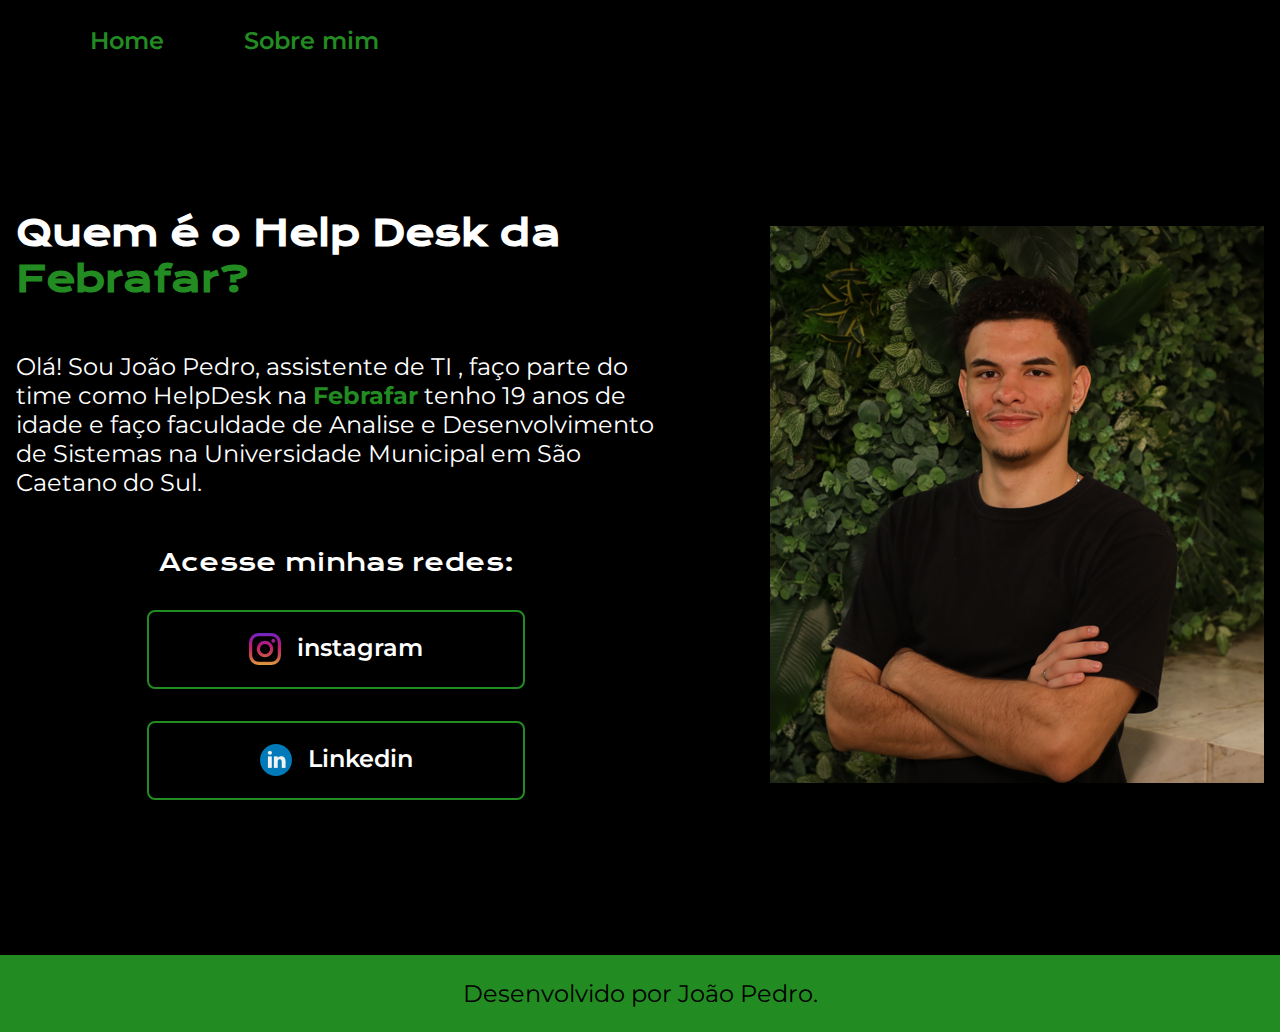
<file: index.html>
<!DOCTYPE html>
<html lang="pt-br">
<head>
    <meta charset="UTF-8">
    <meta http-equiv="X-UA-Compatible" content="IE=edge">
    <meta name="viewport" content="width=device-width, initial-scale=1.0">
    <title>JOTAPE</title>
    <link rel="stylesheet" href="./styles/styles.css">
</head>
<body>
    <header class="cabecalho">
        <nav class="cabecalho__menu">
            <a class="cabecalho__menu__link" href="index.html">Home</a>
            <a class="cabecalho__menu__link" href="about.html">Sobre mim</a>
        </nav>
    </header>
    <main class="apresentacao">
        <section class="apresentacao__conteudo">
            <h1 class="apresentacao__conteudo__titulo">Quem é o Help Desk da <strong class="titulo-destaque">Febrafar?</strong></h1>
            <p class="apresentacao__conteudo__paragrafo">Olá! Sou João Pedro, assistente de TI , faço parte do time como HelpDesk na <strong class="titulo-destaque">Febrafar</strong> tenho 19 anos de idade e faço faculdade de Analise e Desenvolvimento de Sistemas na Universidade Municipal em São Caetano do Sul. </p>
            <div class="apresentacao__links">
                <h2 class="apresentacao__links__subtitulo">Acesse minhas redes:</h2>
                <a class="apresentacao__links__botoes" href="https://instagram.com/jotape_zangarini" target="_blank">
                    <img src="/assets/instagram.png">
                    instagram

                </a>
                <a class="apresentacao__links__botoes" href="https://www.linkedin.com/in/jo%C3%A3o-pedro-zangarini-7363802aa/" target="_blank">
                    <img src="/assets/linkedin.png">
                    Linkedin

                </a>
            </div>
        </section>
        <img class="apresentacao__imagem" src="/assets/imagem.JPG" alt="João Pedro assistente de TI da Febrafar">
    </main>
    <footer class="rodape">
        <p>Desenvolvido por João Pedro.</p>
    </footer>
</body>
</html><strong class="titulo-destaque">
</file>
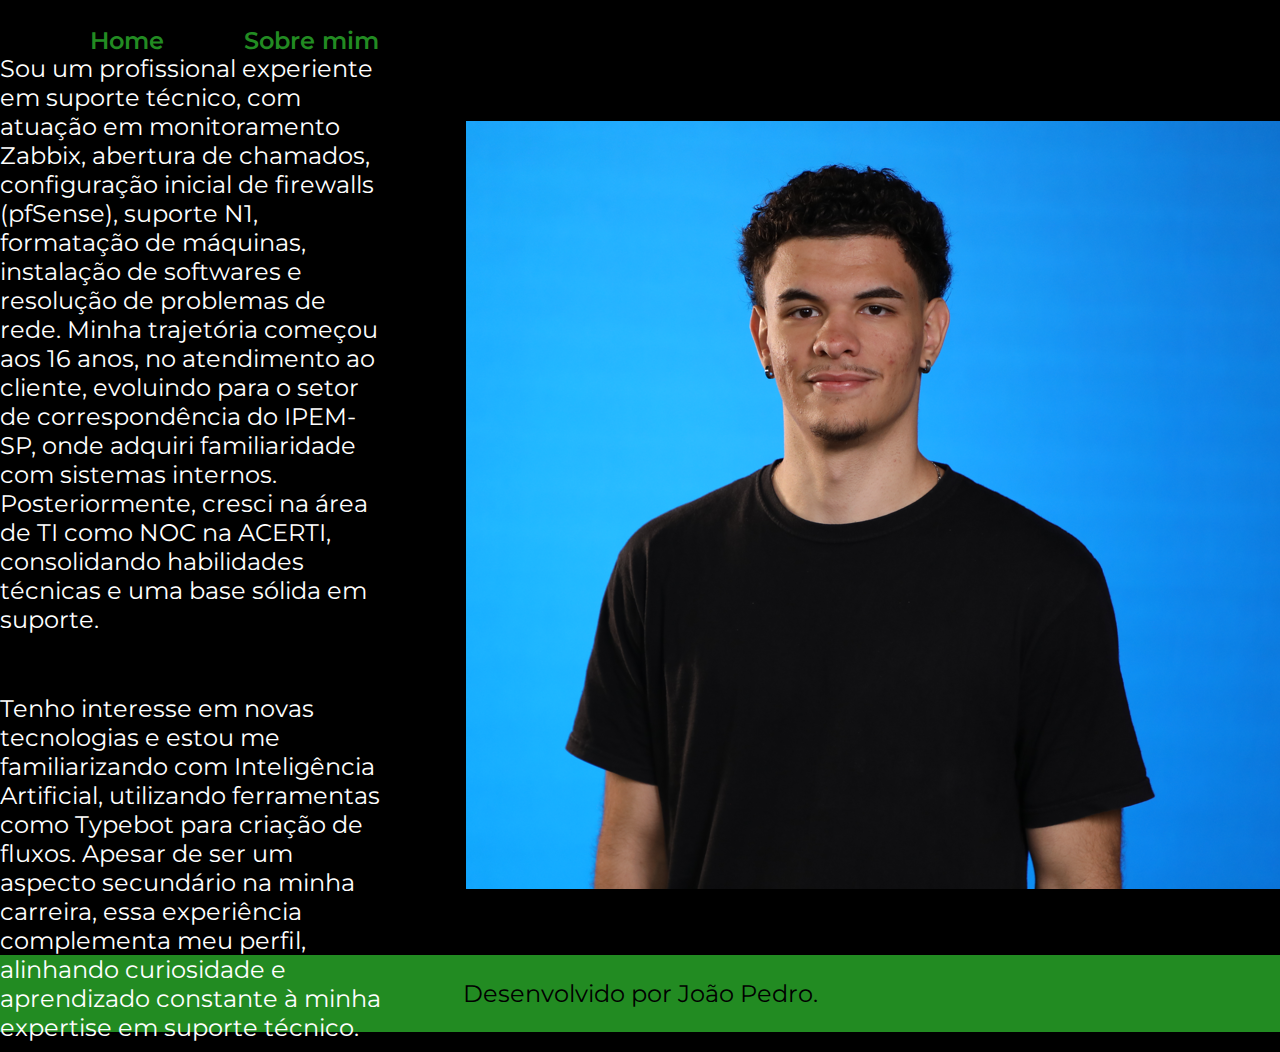
<file: about.html>
<!DOCTYPE html>
<html lang="pt-br">
<head>
    <meta charset="UTF-8">
    <meta name="viewport" content="width=device-width, initial-scale=1.0">
    <title>Sobre mim</title>
    <link rel="stylesheet" href="./styles/styles.css">
</head>
<body>
    <header class="cabecalho">
        <nav class="cabecalho__menu">
            <a class="cabecalho__menu__link" href="index.html">Home</a>
            <a class="cabecalho__menu__link" href="about.html">Sobre mim</a>
        </nav>
    </header>

    <main class="apresentacao">
        <section class="apresentacao__conteudo">
            <h1 class="apresentacao__conteudo__titulo">Sobre Mim</h1>
            <p class="apresentacao__conteudo__paragrafo">Sou um profissional experiente em suporte técnico, com atuação em monitoramento Zabbix, abertura de chamados, configuração inicial de firewalls (pfSense), suporte N1, formatação de máquinas, instalação de softwares e resolução de problemas de rede. Minha trajetória começou aos 16 anos, no atendimento ao cliente,
                 evoluindo para o setor de correspondência do IPEM-SP, onde adquiri familiaridade com sistemas internos. Posteriormente, cresci na área de TI como NOC na ACERTI, consolidando habilidades técnicas e uma base sólida em suporte.</p>
            <p class="apresentacao__conteudo__paragrafo">Tenho interesse em novas tecnologias e estou me familiarizando com Inteligência Artificial, utilizando ferramentas como Typebot para criação de fluxos.
                 Apesar de ser um aspecto secundário na minha carreira, essa experiência complementa meu perfil, alinhando curiosidade e aprendizado constante à minha expertise em suporte técnico.</p>
        </section>
        <img class="apresentacao__imagem" src="./assets/imagem jp.png" alt="Foto do João Pedro">
    </main>

    <footer class="rodape">
        <p>Desenvolvido por João Pedro.</p>
    </footer>
</body>
</html>
</file>
<file: styles/styles.css>
@import url('https://fonts.googleapis.com/css2?family=Krona+One&family=Montserrat:ital,wght@0,600;1,600&display=swap');


* {
    margin: 0;
    padding: 0;
    box-sizing: border-box;
}

body {
    height: 100vh;
    background-color: #000000;
    color: #ffffff;
}

.titulo-destaque {
    color : #228B22;
}

.cabecalho {
    padding: 2% 0% 0% 7%;    
}

.cabecalho__menu {
    display: flex;
    gap: 80px;
}


.cabecalho__menu__link {
   font-family: 'Montserrat' , sans-serif;
   font-size: 1.5rem;
   font-weight: 600;
   color: #228B22;
   text-decoration: none;
}

.apresentacao {
    display: flex;
    align-items: center;
    justify-content: space-around;
    height: 100%;
    gap: 82px;
}

.apresentacao__conteudo {
    width: 50%;
    display: flex;
    flex-direction: column;
    gap: 40px;
}

.apresentacao__conteudo__titulo {
    font-size: 2.25rem;
    font-family: 'Krona One', sans-serif;
}

.apresentacao__conteudo__paragrafo {
    font-size: 1.5rem;
    font-family: "Montserrat", sans-serif;
    margin: 10px 0px;
}

.apresentacao__links {
   display: flex;
   flex-direction: column;
   justify-content: space-between;
   align-items: center;
   gap: 32px;

}

.apresentacao__links__subtitulo {
    font-family: 'Krona One', sans-serif;
    font-weight: 400;
    font-size: 1.5rem;
}

.apresentacao__links__botoes {
    display: flex;
    justify-content: center;
    gap: 16px;
    border: 2px solid #228B22;
    width: 378px;
    text-align: center;
    border-radius: 8px;
    font-size: 1.5rem;
    font-weight: 600;
    padding: 21.5px 0;
    text-decoration: none;
    color: white;
    font-family: "Montserrat", sans-serif;
    
}

.apresentacao__links__botoes:hover {
    background-color: #272727;
}


.apresentacao_imagem {
   width: 50%; 
}

.rodape {
    padding: 24px;
    color: #000000;
    background-color: #228B22;
    text-align: center;
    font-family: 'Montserrat', sans-serif;
    font-size: 1.5rem;
    
}

@media (max-width: 1200px) {
        .cabecalho {
           padding: 10%; 
        }

        .cabecalho__menu {
            justify-content: center;
        }

    .apresentacao {
        flex-direction: column-reverse;
        padding: 5;
    }

    .apresentacao__conteudo {
        width: 100%;
    }

}
</file>
